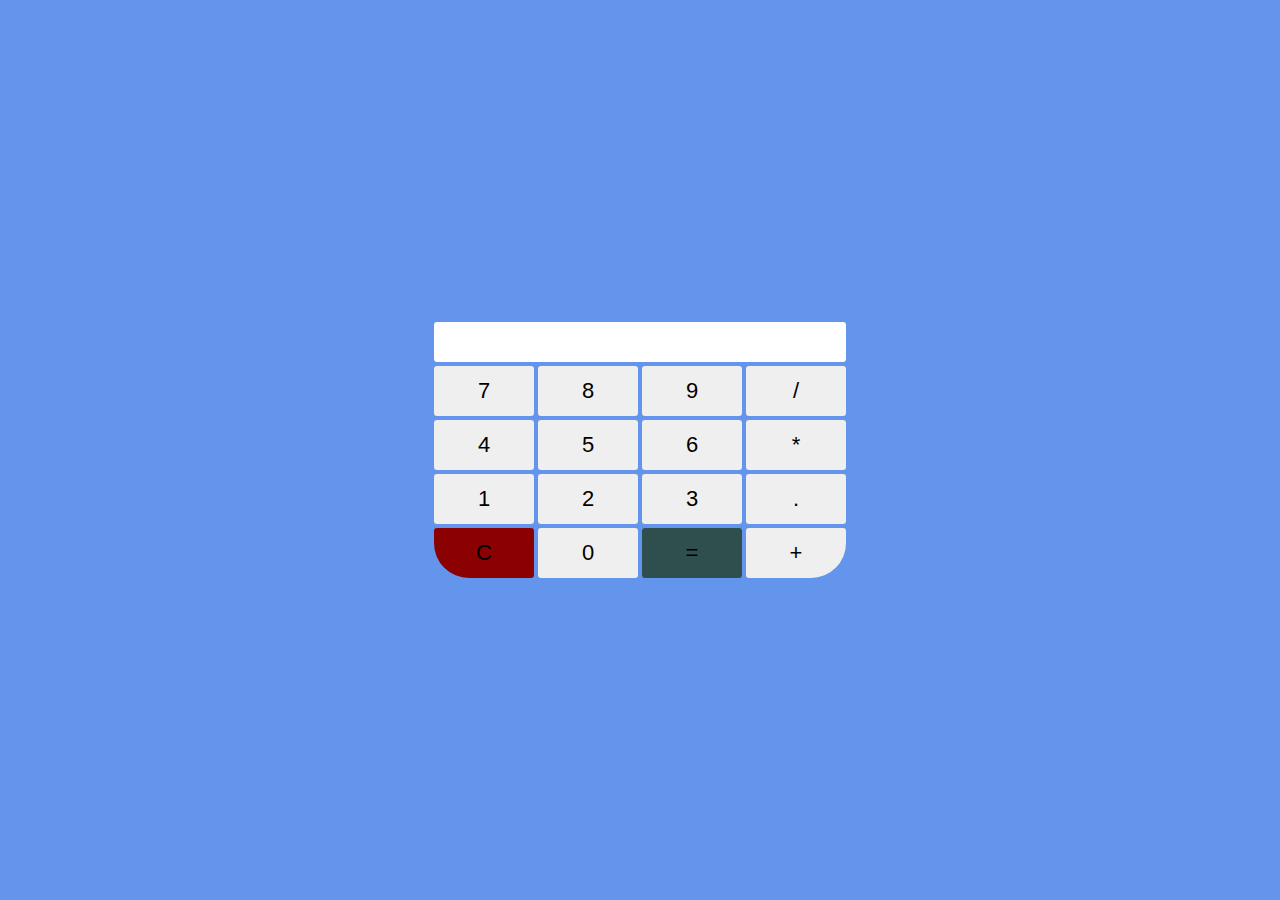
<file: index1.html>
<!DOCTYPE html>
<html lang="en" dir="ltr">
  <head>
    <meta charset="utf-8">
    <title>Calculadora</title>
    <link rel="stylesheet" href="style1.css">
  </head>
  <body>


    <form class="" name="calc">
      <div id="calculadora">
        <input type="text" name="visor" id="visor">
        <div id="primeira">
          <input type="button" value="7" class="botao borda"onclick="botao(value)">
          <input type="button" value="8" class="botao borda"onclick="botao(value)">
          <input type="button" value="9" class="botao borda"onclick="botao(value)">
          <input type="button" value="/" class="botao borda"onclick="botao(value)">
        </div>
        <div id="segunda">
          <input type="button" value="4" class="botao borda"onclick="botao(value)">
          <input type="button" value="5" class="botao borda"onclick="botao(value)">
          <input type="button" value="6" class="botao borda"onclick="botao(value)">
          <input type="button" value="*" class="botao borda"onclick="botao(value)">
        </div>
        <div id="terceira">
          <input type="button" value="1" class="botao borda"onclick="botao(value)">
          <input type="button" value="2" class="botao borda"onclick="botao(value)">
          <input type="button" value="3" class="botao borda"onclick="botao(value)">
          <input type="button" value="." class="botao borda"onclick="botao(value)">
        </div>
        <div id="quarta">
          <input type="button" value="C" class="botao borda"onclick="reseta()">
          <input type="button" value="0" class="botao borda"onclick="botao(value)">
          <input type="button" value="=" class="botao borda"onclick="calcula()">
          <input type="button" value="+" class="botao borda"onclick="botao(value)">
        </div>
      </div>
    </form>

    <script type="text/javascript" src="script1.js">

    </script>
  </body>
</html>
</file>
<file: style1.css>
*{
  padding: 0;
  margin: 0;
  outline: none;
  font-family: 'Montserrat',sans-serif;
  font-weight: 500;
  font-size: 22px;
}
body {
  display: flex;
  justify-content: center;
  align-items: center;
  height: 100vh;
  background: #6495ED;
}
input {
  margin: 2px;
  border: none;
  border-radius: 3px;
}
input[type=text] {
  width: calc(100% - 4px);
  height: 40px;
}
input[type=button] {
  width: 100px;
  height: 50px;
}
div#calculadora div{
  display: flex;
}
div#quarta input:nth-child(1) {
  background:#8B0000;
  border-bottom-left-radius:35px;
}
div#quarta input:nth-child(3){
  background: #2F4F4F;
}
div#quarta input:nth-child(4){
  border-bottom-right-radius:35px;
}
</file>
